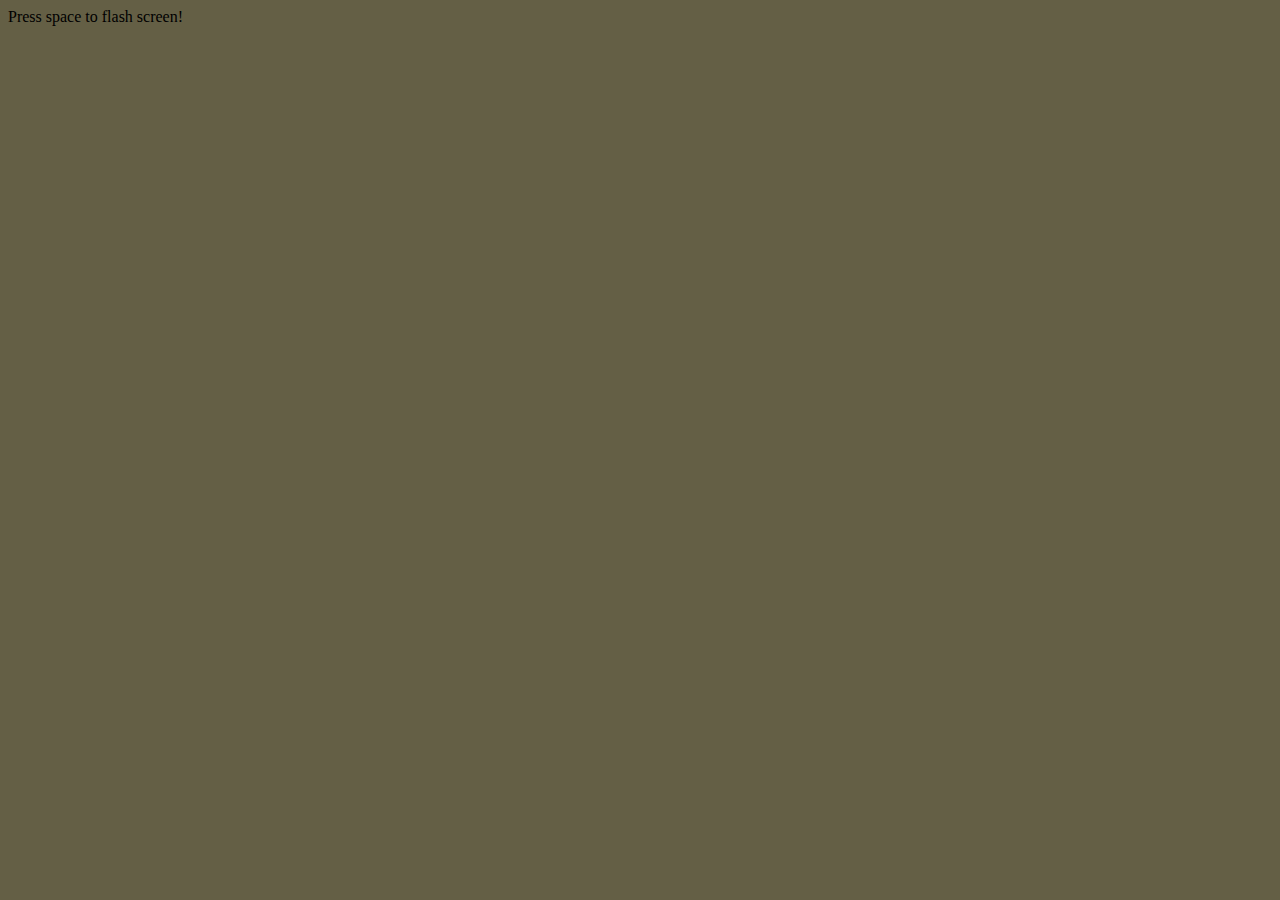
<file: screenflash.html>
<!DOCTYPE html>
<html> 
    <head><title>ScreenFlash</title></head>
    <body bgcolor="#ff0000">
        Press space to flash screen!
    </body>
    <script lang="javascript">

function randomhex()
{
    let newHex = Math.floor(Math.random()*16777215).toString(16);
    return "#"+newHex;
}

function SpacePressCheck()
{
    document.onkeypress = function (eventKeyName) {
      eventKeyName = eventKeyName || window.event;
      if(eventKeyName.keyCode==32){
         console.log('You have pressed space key');
         SetBGColor(randomhex());
      } else {
         alert(String.fromCharCode(eventKeyName.keyCode))
   }
};
}

function SetBGColor(color)
{
    document.body.style.backgroundColor=color;
}
document.onload
{
    SetBGColor(randomhex());
    SpacePressCheck();
}
    </script>
</html>
</file>
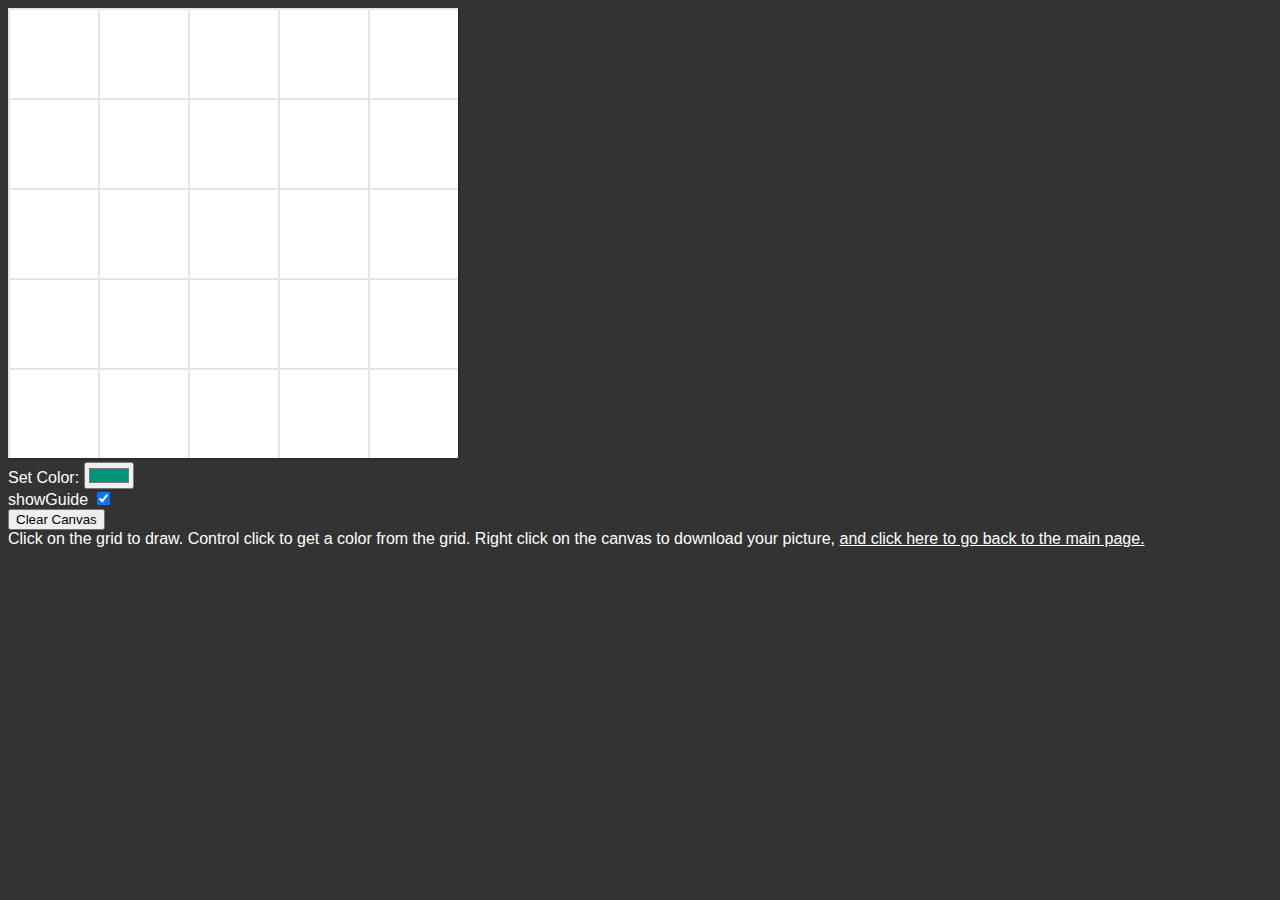
<file: source/canvas.html>
<!DOCTYPE html>
<html lang="en">
<head>
    <meta charset="UTF-8">
    <meta http-equiv="X-UA-Compatible" content="IE=edge">
    <meta name="viewport" content="width=device-width, initial-scale=1.0">
    <title>Canvas Pixel Art</title>
    <link rel="stylesheet" href="./scripts/canvas.css">
    <script src="./js/canvas.js" defer></script>
</head>
<style>
    a {
        color: #ffffff;
        text-decoration: underline;
    }
</style>
<body>
    <div>
        <div id="guide"></div>
        <canvas width="450" height="450" id="canvas"></canvas>
    </div>
    <div>
        <label for="colorInput">Set Color:</label>
        <input type="color" id="colorInput">
    </div>
    <div>
        <label for="toggleGuide">showGuide</label>
        <input type="checkbox" id="toggleGuide" checked>
    </div>
    <div>
        <button type="button" id="clearButton">Clear Canvas</button>
    </div>
    Click on the grid to draw. Control click to get a color from the grid. Right click on the canvas to download your picture,
   <a href="./index.html">and click here to go back to the main page.</a>
</body>
</html>
</file>
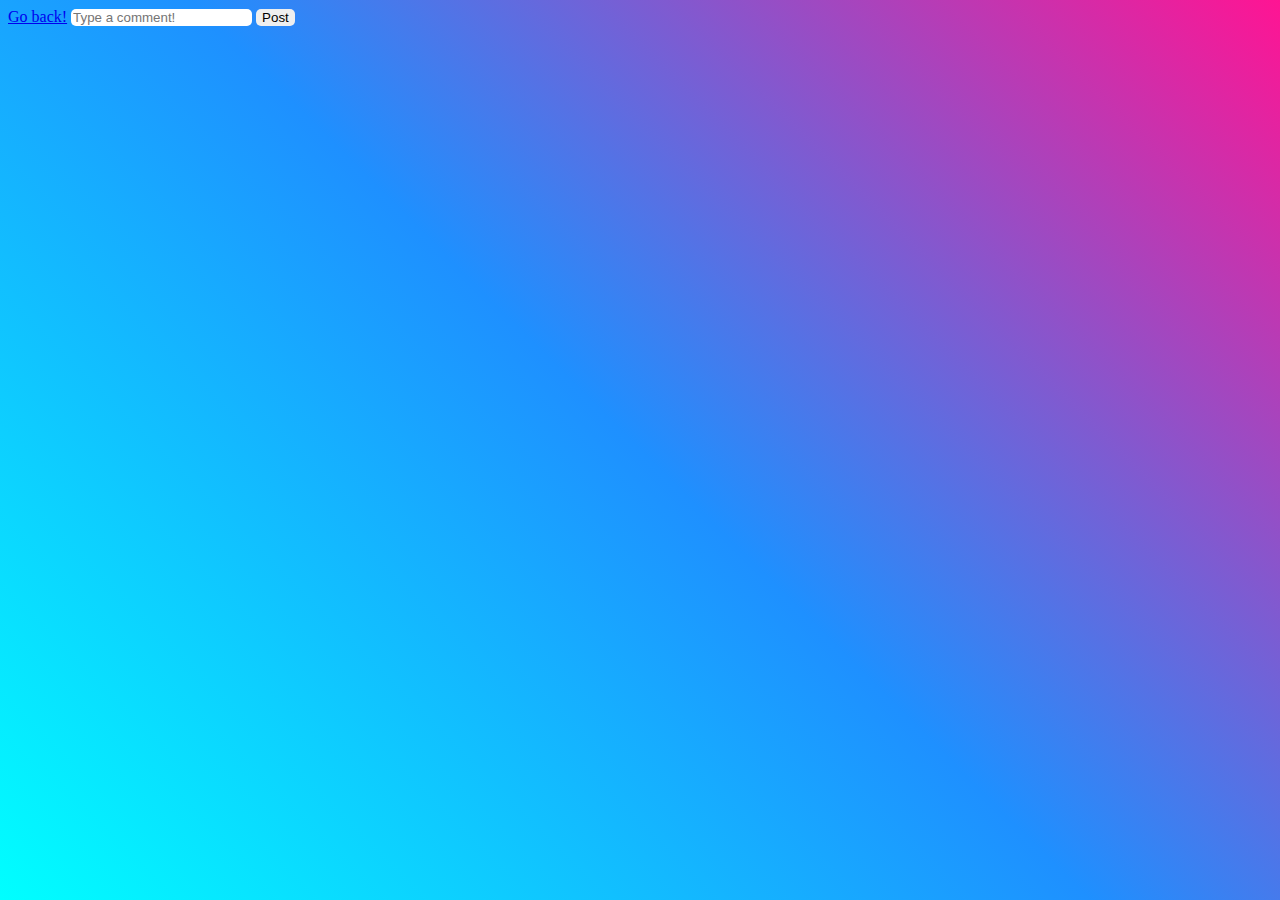
<file: source/comment.html>
<!DOCTYPE html>
<html lang="en">
<head>
    <meta charset="UTF-8">
    <meta http-equiv="X-UA-Compatible" content="IE=edge">
    <meta name="viewport" content="width=device-width, intital-scale=1.0">
    <title>Comments!</title>
    <link rel="stylesheet" href="scripts/comment.css">
    <a href="index.html">Go back!</a>
</head>
<body>

    <input type="text" id="comment-box" placeholder="Type a comment!">
    <button id="post">Post</button>
    <ul id="unordered">

    </ul>
    <script src="js/comment.js"></script>
</body>
</html>
</file>
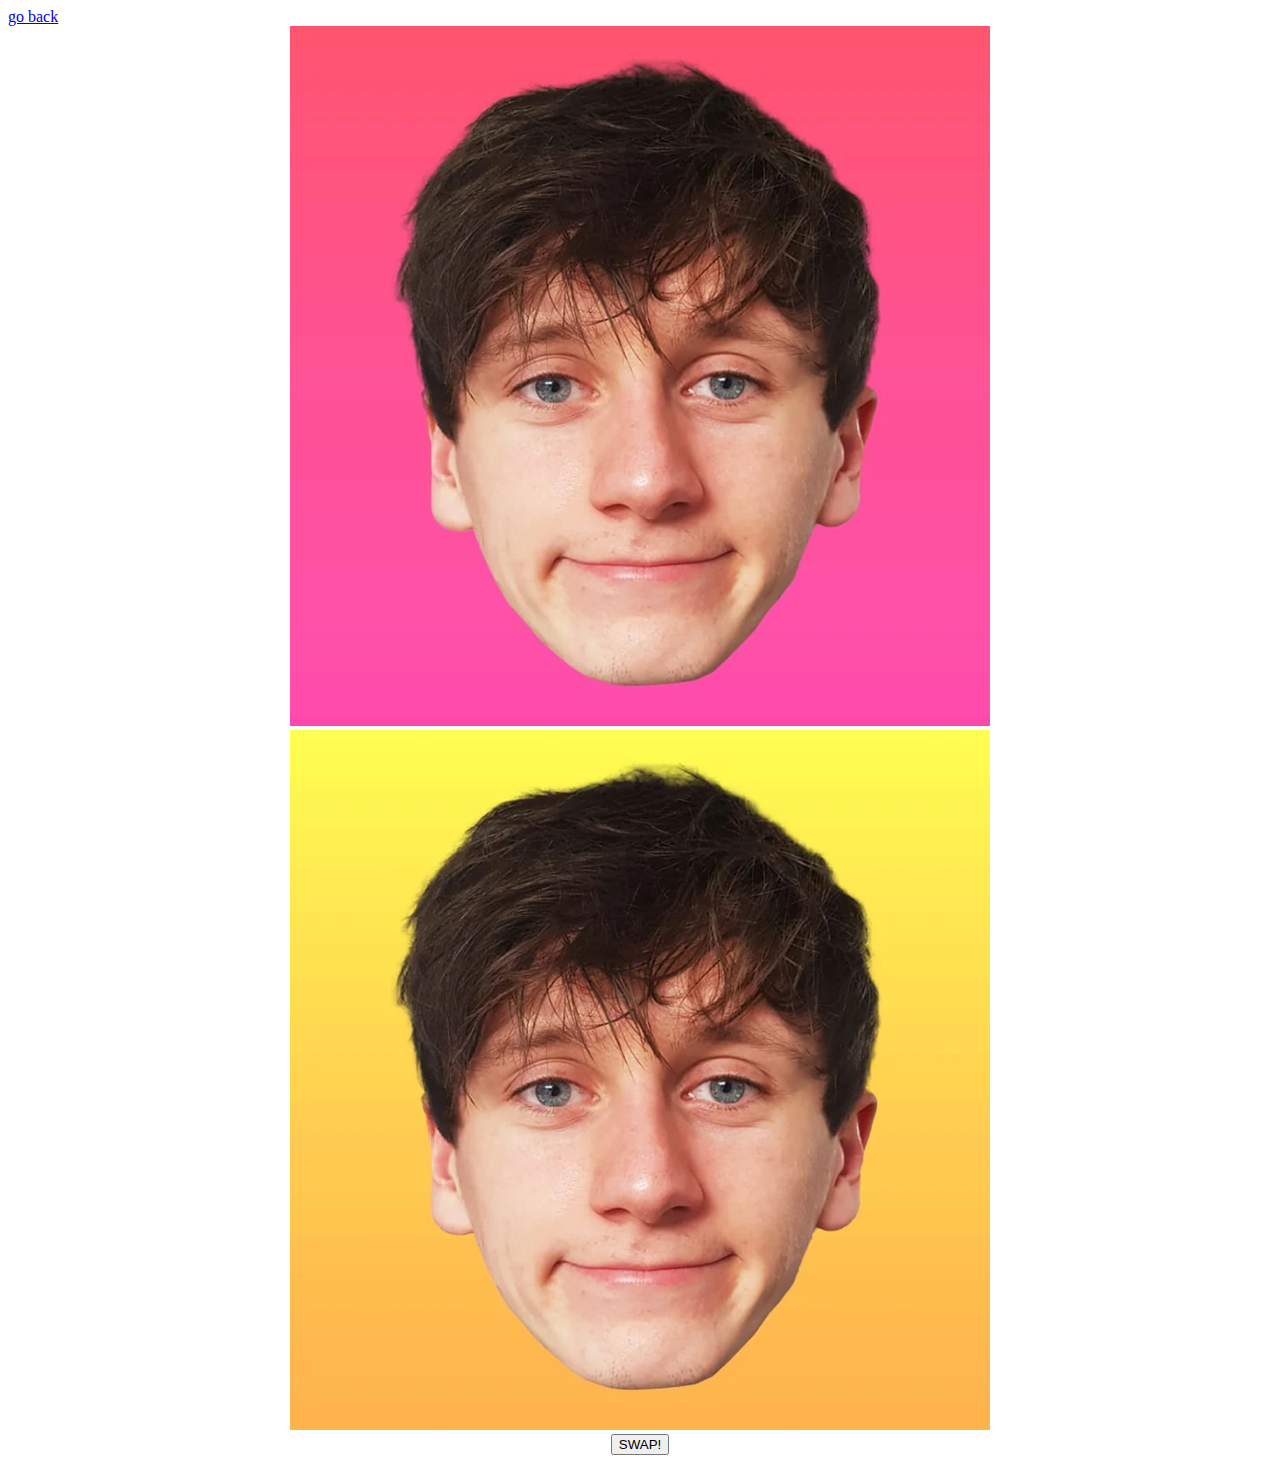
<file: source/imageswap.html>
<!DOCTYPE html>
<html><head>

    <a href="index.html">go back</a>
    <meta http-equiv="content-type" content="text/html"; charset="UTF-8">
    <title>ImageSwap</title>
    <script type="text/javascript">
        function swap() {
            var leftID = document.getElementById('pic_left');
                rightID = document.getElementById('pic_right');
                leftSRC = leftID.src;
                rightSRC = rightID.src;
            leftID.src = rightSRC
            rightID.src = leftSRC;
        }
    </script>
</head>
<body>
    <div align="center">
        <img id="pic_left" src="img/JackSucksAtLife.webp">
        <img id="pic_right" src="img/JackSucksAtStuff.webp">
        <form>
            <input type="button" value="SWAP!" onclick="swap();">
        </form>
    </div>
</body>
</file>
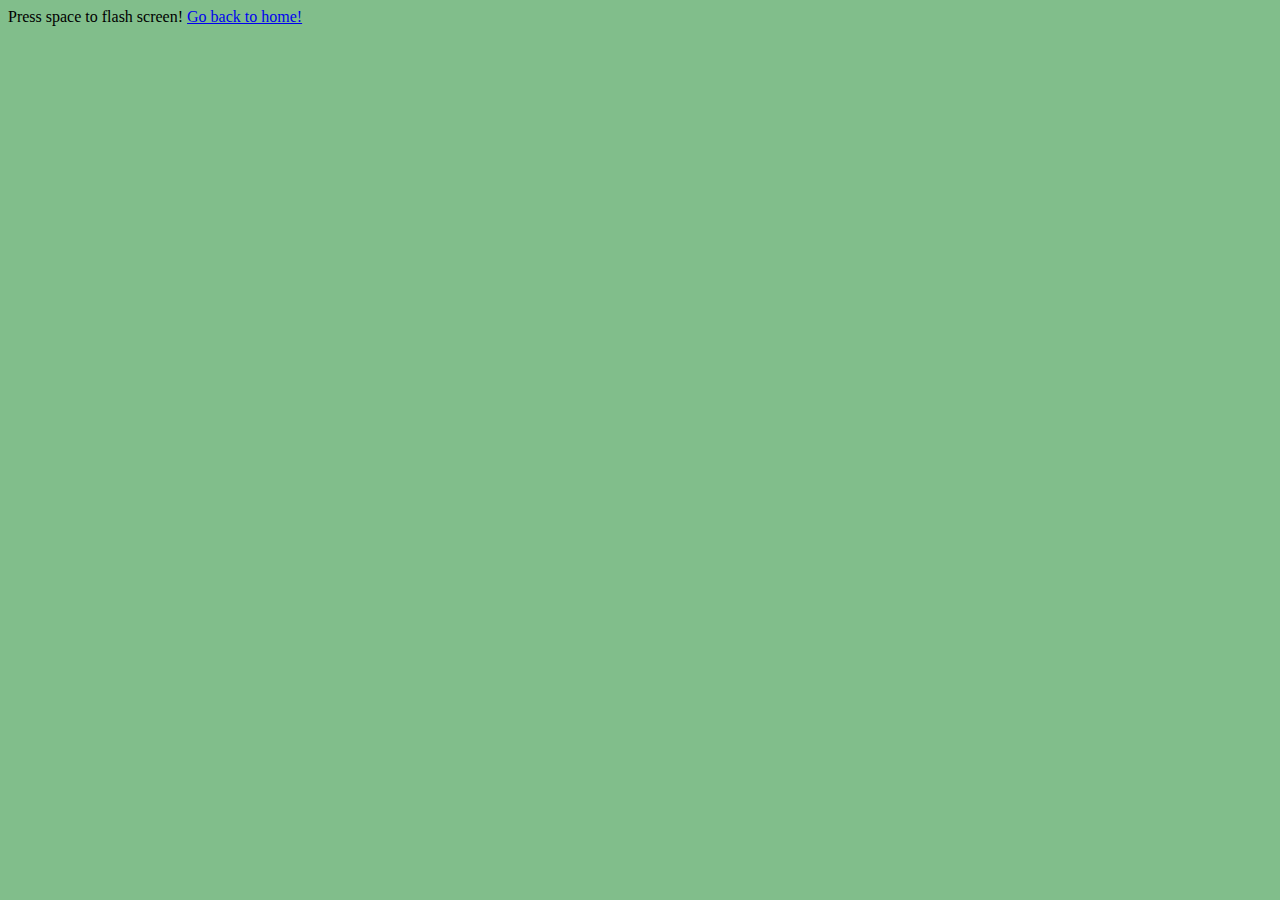
<file: source/screenflash.html>
<!DOCTYPE html>
<html> 
    <head><title>ScreenFlash</title></head>
    <body bgcolor="#ff0000">
        Press space to flash screen!
        <a href="index.html">Go back to home!</a>
    </body>
    <script lang="javascript">

function randomhex()
{
    let newHex = Math.floor(Math.random()*16777215).toString(16);
    return "#"+newHex;
}

function SpacePressCheck()
{
    document.onkeypress = function (eventKeyName) {
      eventKeyName = eventKeyName || window.event;
      if(eventKeyName.keyCode==32){
         console.log('You have pressed space key');
         SetBGColor(randomhex());
      } else {
         alert(String.fromCharCode(eventKeyName.keyCode))
   }
};
}

function SetBGColor(color)
{
    document.body.style.backgroundColor=color;
}
document.onload
{
    SetBGColor(randomhex());
    SpacePressCheck();
}
    </script>
</html>
</file>
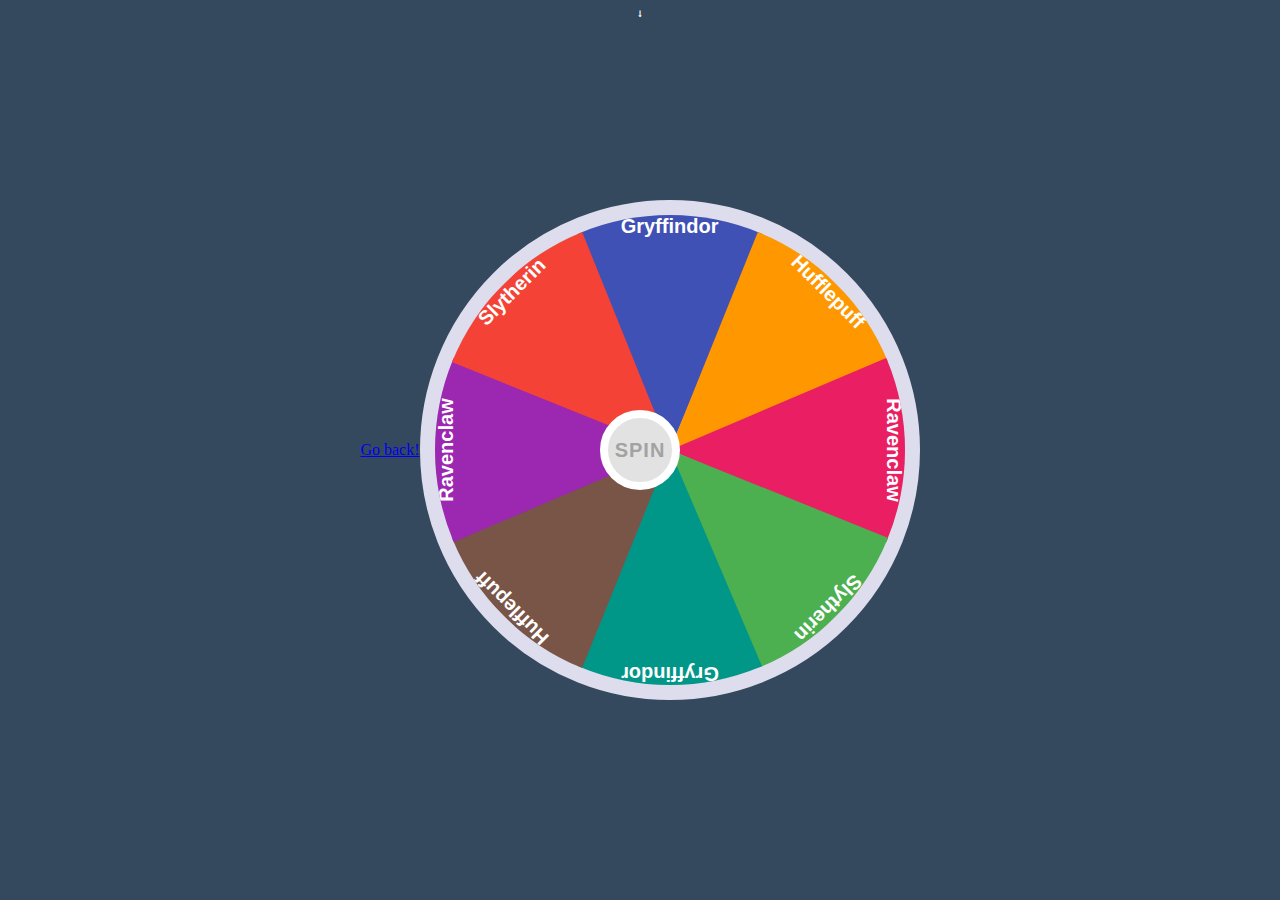
<file: source/wheel.html>
<html lang="en">
    <head>
        <meta charset="UTF-8">
        <meta name="viewport" content="width=device_width, initial-scale=1.0">
        <link rel="stylesheet" type="text/css" href="scripts/wheel.css">
        <title>Hogwarts House Wheel</title>
        <a href="index.html">Go back!</a>
    </head>
    <body>
        <button id="spin">Spin</button>
        <span class="arrow"></span>
        <div class="container">
            <div class="one">Gryffindor</div>
            <div class="two">Hufflepuff</div>
            <div class="three">Ravenclaw</div>
            <div class="four">Slytherin</div>
            <div class="five">Gryffindor</div>
            <div class="six">Hufflepuff</div>
            <div class="seven">Ravenclaw</div>
            <div class="eight">Slytherin</div>
        </div>
        <script src="js/wheel.js"></script>
    </body>
</html>
</file>
<file: source/scripts/canvas.css>
body{
    background: #333333;
    color: #ffffff;
    font-family: sans-serif;
}

#canvas {
    cursor: pointer;
}

#guide {
    display: grid;
    pointer-events: none;
    position: absolute;
    border: 1px solid rgba(0, 0, 0, 0.1);
}

#guide div {
    border: 1px solid rgba(0, 0, 0, 0.1);
}
</file>
<file: source/scripts/comment.css>
body {
    background: dodgerblue linear-gradient(45deg, aqua, dodgerblue, deeppink) fixed;

}
#comment-box, #post {
    border: none;
    border-radius: 5px;
}
#post:hover{
    background-color: deeppink;
}
</file>
<file: source/scripts/wheel.css>
*{
    box-sizing:border-box;
}

body{
    margin:0;
    padding:0;
    background-color: #34495e;
    display: flex;
    align-items: center;
    justify-content: center;
    height: 100vh;
    overflow: hidden;
}

.container{
    width: 500px;
    height:500px;
    background-color: #ccc;
    border-radius: 50%;
    border: 15px solid #dde;
    position: relative;
    overflow: hidden;
    transition: 5s;
}

.container div{
    height: 50%;
    width: 200px;
    position: absolute;
    clip-path: polygon(100% 0 , 50% 100% , 0 0 );
    transform:translateX(-50%);
    transform-origin:bottom;
    text-align: center;
    display:flex;
    justify-content: center;
    font-size: 20px;
    font-weight: bold;
    font-family: sans-serif;
    color: #fff;
    left:135px;
}


.container .one{
    background-color: #3f51b5;
    left:50%;
}
.container .two{
    background-color: #ff9800;
    transform: rotate(45deg);
}
.container .three{
    background-color: #e91e63;
    transform: rotate(90deg);
}
.container .four{
    background-color: #4caf50;
    transform: rotate(135deg);
}
.container .five{
    background-color: #009688;
    transform: rotate(180deg);
}
.container .six{
    background-color: #795548;
    transform: rotate(225deg);
}
.container .seven{
    background-color: #9c27b0;
    transform: rotate(270deg);
}
.container .eight{
    background-color: #f44336;
    transform: rotate(315deg);
}

.arrow{
    position: absolute;
    top: 10px;
    left:50%;
    transform: translateX(-50%);
    color:#fff;
}

.arrow::before{
    content: "\1f817";
    font-size: 50%;
}

#spin{
    position: absolute;
    top:50%;
    left:50%;
    transform:translate(-50%,-50%);
    z-index:10;
    background-color: #e2e2e2;
    text-transform: uppercase;
    border:8px solid #fff;
    font-weight: bold;
    font-size: 20px;
    color: #a2a2a2;
    width: 80px;
    height:80px;
    font-family: sans-serif;
    border-radius: 50%;
    cursor: pointer;
    outline: none;
    letter-spacing: 1px;
}
</file>
